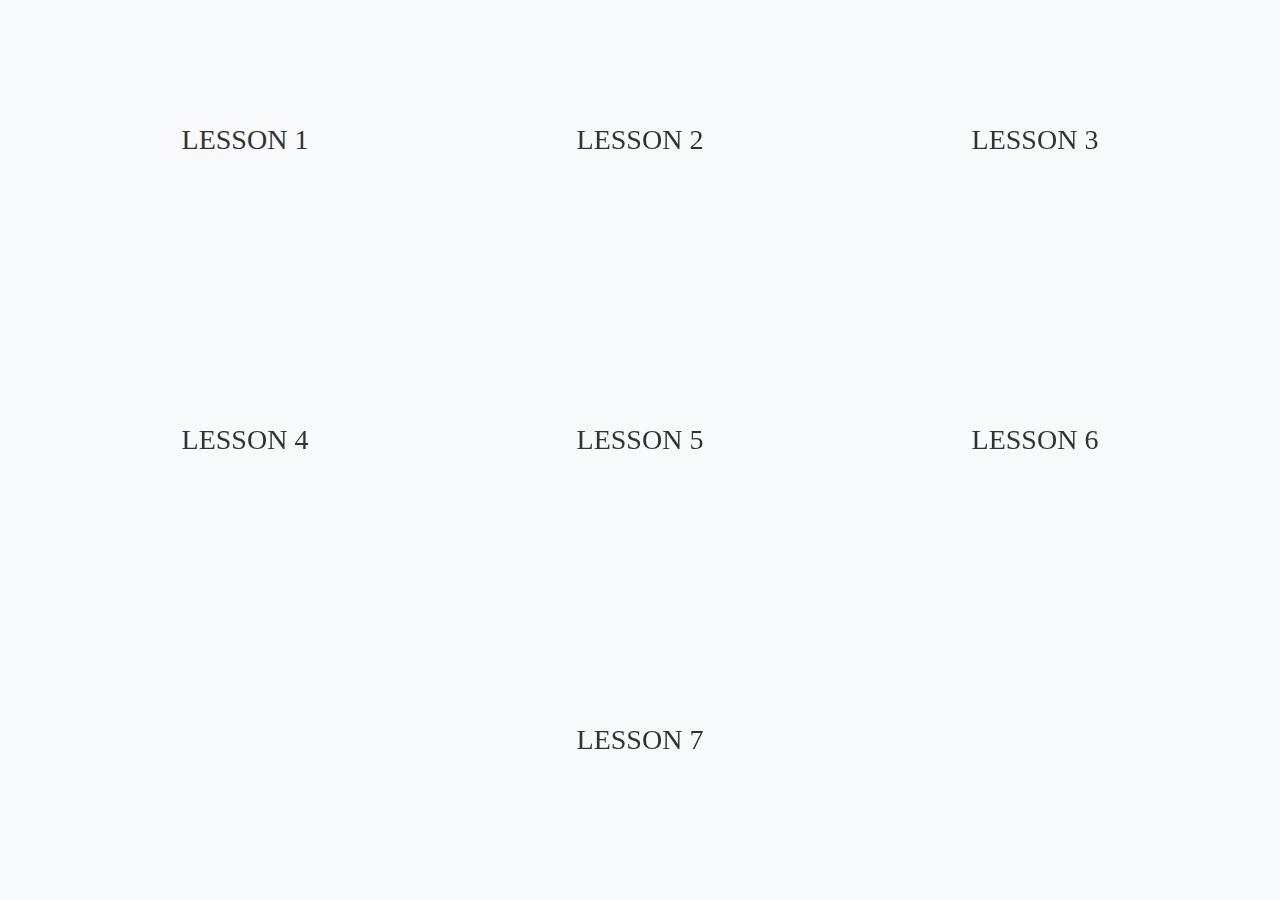
<file: index.html>
<!DOCTYPE html>
<html lang="en">
  <head>
    <meta charset="UTF-8" />
    <meta http-equiv="X-UA-Compatible" content="IE=edge" />
    <meta name="viewport" content="width=device-width, initial-scale=1.0" />
    <title>Advanced Javascript | Lab 1</title>
    <link rel="stylesheet" href="./assets/css/index.css" />
  </head>
  <body>
    <div class="button-wrapper">
      <a class="background-button" href="./view/lesson-1/" title="LESSON 1"></a>
    </div>
    <div class="button-wrapper">
      <a class="background-button" href="./view/lesson-2/" title="LESSON 2"></a>
    </div>
    <div class="button-wrapper">
      <a class="background-button" href="./view/lesson-3/" title="LESSON 3"></a>
    </div>
    <div class="button-wrapper">
      <a class="background-button" href="./view/lesson-4/" title="LESSON 4"></a>
    </div>
    <div class="button-wrapper">
      <a class="background-button" href="./view/lesson-5/" title="LESSON 5"></a>
    </div>
    <div class="button-wrapper">
      <a class="background-button" href="./view/lesson-6/" title="LESSON 6"></a>
    </div>
    <div class="button-wrapper">
      <a class="background-button" href="./view/lesson-7/" title="LESSON 7"></a>
    </div>
  </body>
</html>
</file>
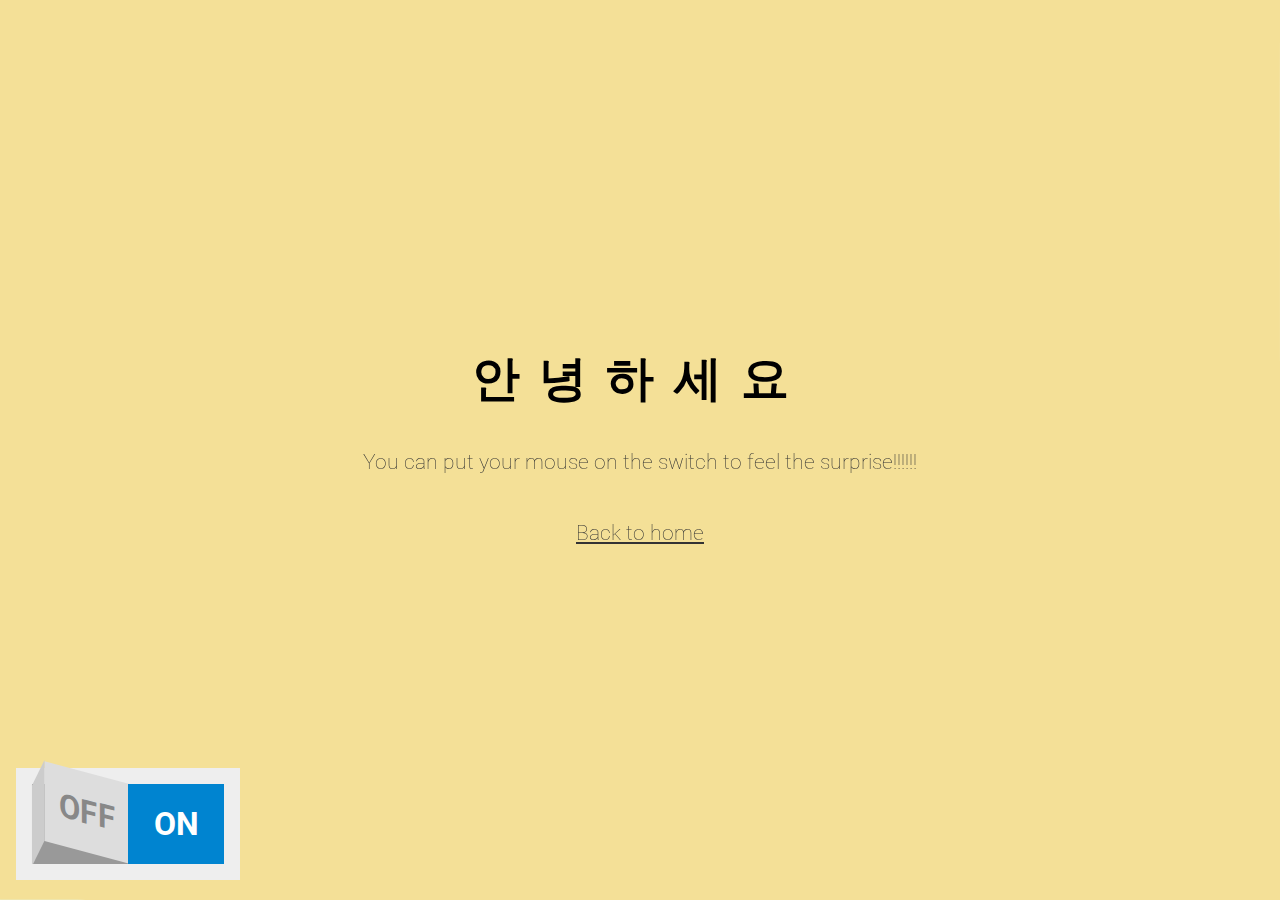
<file: view/lesson-1/index.html>
<!DOCTYPE html>
<html lang="en">
  <head>
    <meta charset="UTF-8" />
    <meta http-equiv="X-UA-Compatible" content="IE=edge" />
    <meta name="viewport" content="width=device-width, initial-scale=1.0" />
    <link rel="stylesheet" href="../../assets/css/style_1.css" />
    <title>Lab 1 | Lesson 1</title>
  </head>
  <body>
    <div id="bodymovin"></div>
    <div id="btn-on" name="btn-on">
      <label class="rocker">
        <input type="checkbox" />
        <span class="switch-right">Off</span>
        <span class="switch-left">On</span>
      </label>
    </div>
    <div class="modal">
      <div class="modal__content">
        <h1>안녕하세요</h1>
        <p>You can put your mouse on the switch to feel the surprise!!!!!!</p>
        <a href="../../">Back to home</a>
      </div>
    </div>
    <script src="../../assets/js/library/bodymovin.js"></script>
    <script src="../../assets/js/mainJS1.js"></script>
  </body>
</html>
</file>
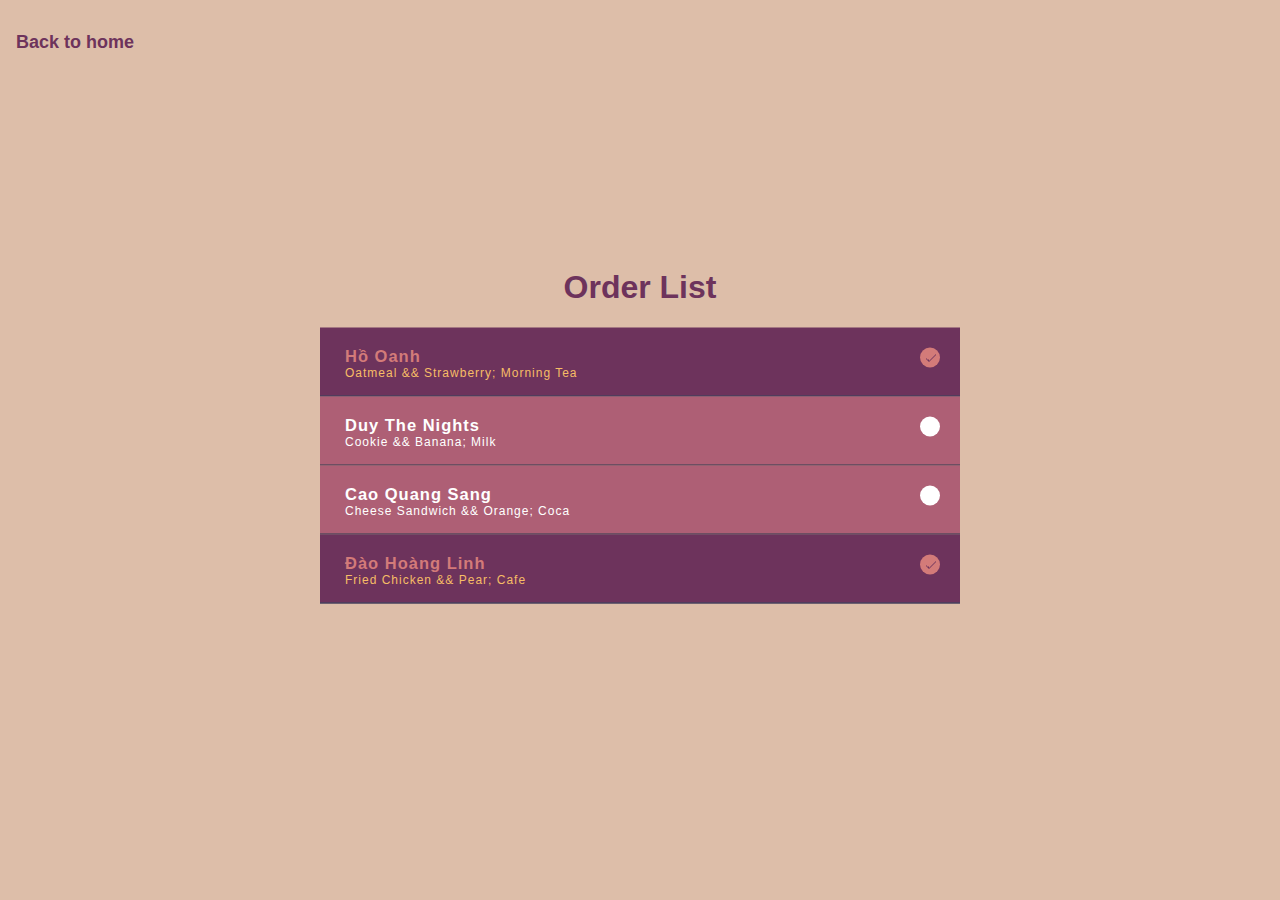
<file: view/lesson-3/index.html>
<!DOCTYPE html>
<html lang="en">
  <head>
    <meta charset="UTF-8" />
    <meta http-equiv="X-UA-Compatible" content="IE=edge" />
    <meta name="viewport" content="width=device-width, initial-scale=1.0" />
    <link rel="stylesheet" href="../../assets/css/style_3.css" />
    <title>Lab 1 | Lesson 3</title>
  </head>
  <body>
    <a class="back" href="../../">Back to home</a>
    <div class="tasks">
      <!-- title -->
      <h1>Order List</h1>
      
    </div>
    <script src="../../assets/js/mainJS3.js"></script>
  </body>
</html>
</file>
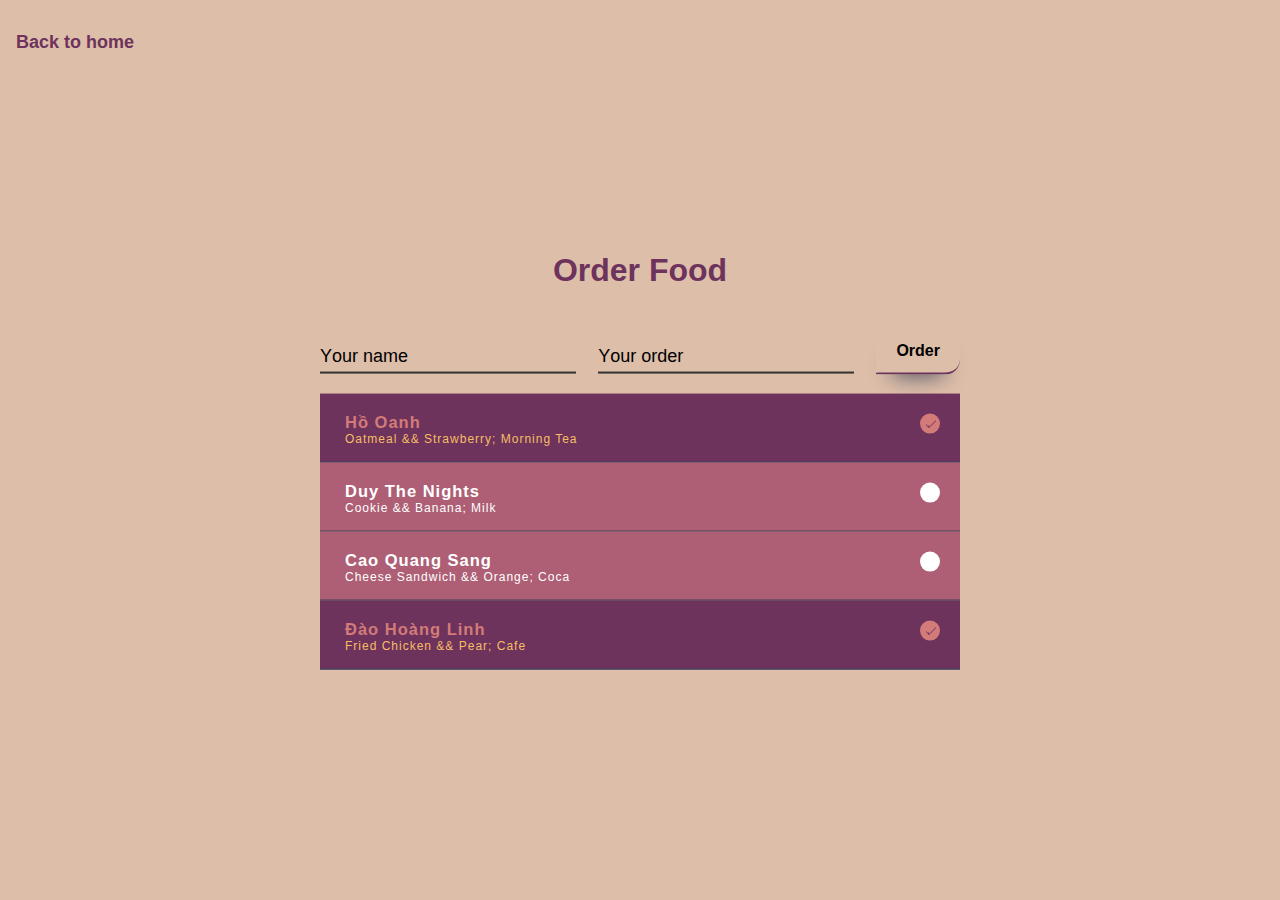
<file: view/lesson-4/index.html>
<!DOCTYPE html>
<html lang="en">
  <head>
    <meta charset="UTF-8" />
    <meta http-equiv="X-UA-Compatible" content="IE=edge" />
    <meta name="viewport" content="width=device-width, initial-scale=1.0" />
    <link rel="stylesheet" href="../../assets/css/style_4.css" />
    <title>Lab 1 | Lesson 4</title>
  </head>
  <body>
    <a class="back" href="../../">Back to home</a>
    <div class="tasks">
      <h1>Order Food</h1>
      <!-- title -->
      <div class="form">
        <div class="form-control">
          <input type="text" id="name" required autocomplete="off" />
          <label>Your name</label>
        </div>
        <div class="form-control">
          <input type="text" id="order" required autocomplete="off" />
          <label>Your order</label>
        </div>
        <button class="floating-btn" id="add">Order</button>
      </div>
      <div class="list-order"></div>
    </div>
    <script src="../../assets/js/mainJS4.js"></script>
  </body>
</html>
</file>
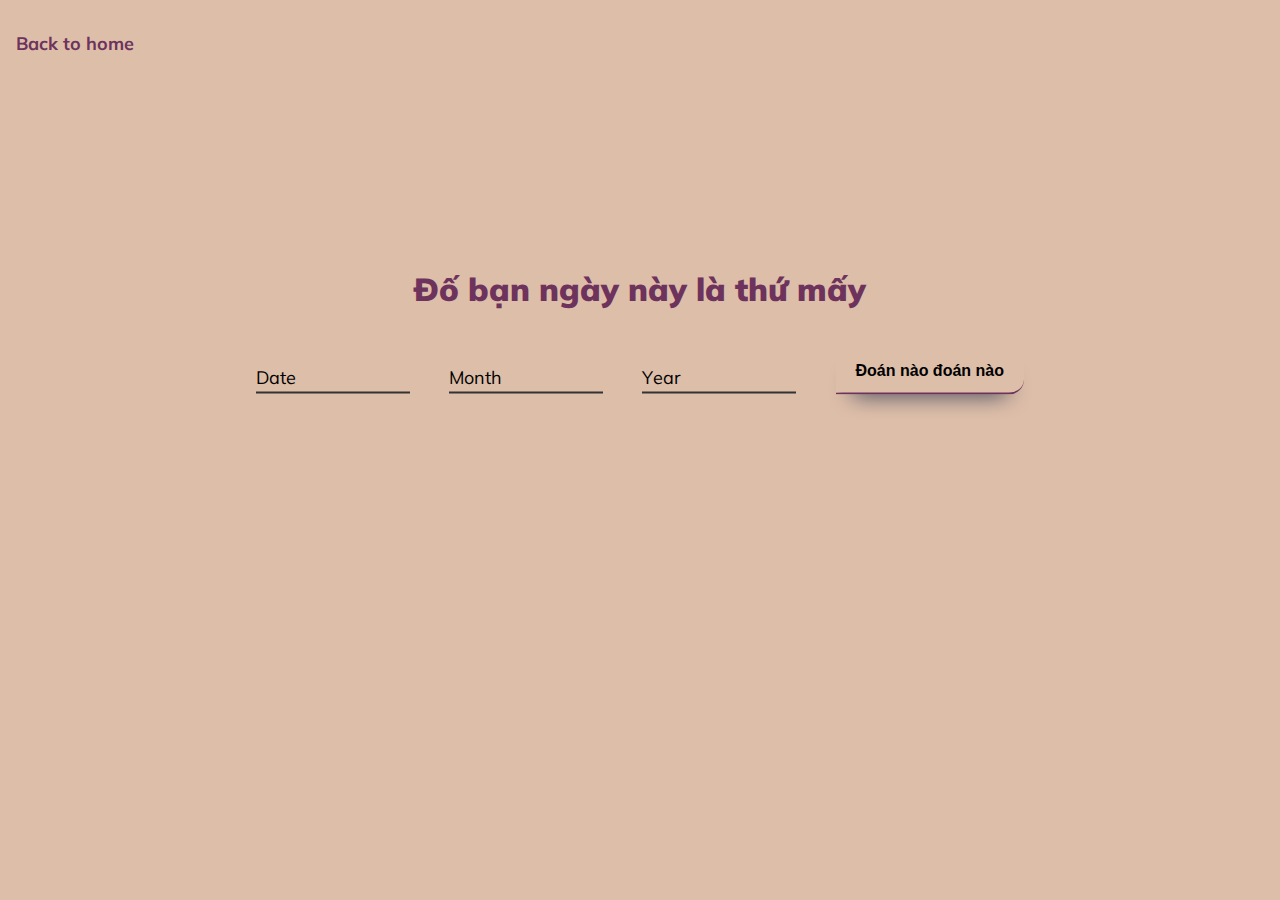
<file: view/lesson-6/index.html>
<!DOCTYPE html>
<html lang="vi">
  <head>
    <meta charset="UTF-8" />
    <meta http-equiv="X-UA-Compatible" content="IE=edge" />
    <meta name="viewport" content="width=device-width, initial-scale=1.0" />
    <link rel="stylesheet" href="../../assets/css/style_6.css" />
    <!-- <link rel="stylesheet" href="../../assets/css/style_3.css" /> -->
    <title>Lab 1 | Lesson 6</title>
  </head>
  <body>
    <a class="back" href="../../">Back to home</a>
    <div class="tasks">
      <h1>Đố bạn ngày này là thứ mấy</h1>
      <!-- title -->
      <div class="form">
        <div class="form-control">
          <input
            type="number"
            id="date"
            required
            maxlength="2"
            oninput="javascript: if (this.value.length > this.maxLength) this.value = this.value.slice(0, this.maxLength);"
          />
          <label>Date</label>
        </div>
        <div class="form-control">
          <input
            type="number"
            id="month"
            required
            maxlength="2"
            oninput="javascript: if (this.value.length > this.maxLength) this.value = this.value.slice(0, this.maxLength);"
          />
          <label>Month</label>
        </div>
        <div class="form-control">
          <input
            type="number"
            id="year"
            required
            maxlength="4"
            oninput="javascript: if (this.value.length > this.maxLength) this.value = this.value.slice(0, this.maxLength);"
          />
          <label>Year</label>
        </div>
        <button type="submit" class="floating-btn" id="submit">
          Đoán nào đoán nào
        </button>
      </div>
    </div>
    <script src="../../assets/js/mainJS6.js"></script>
  </body>
</html>
</file>
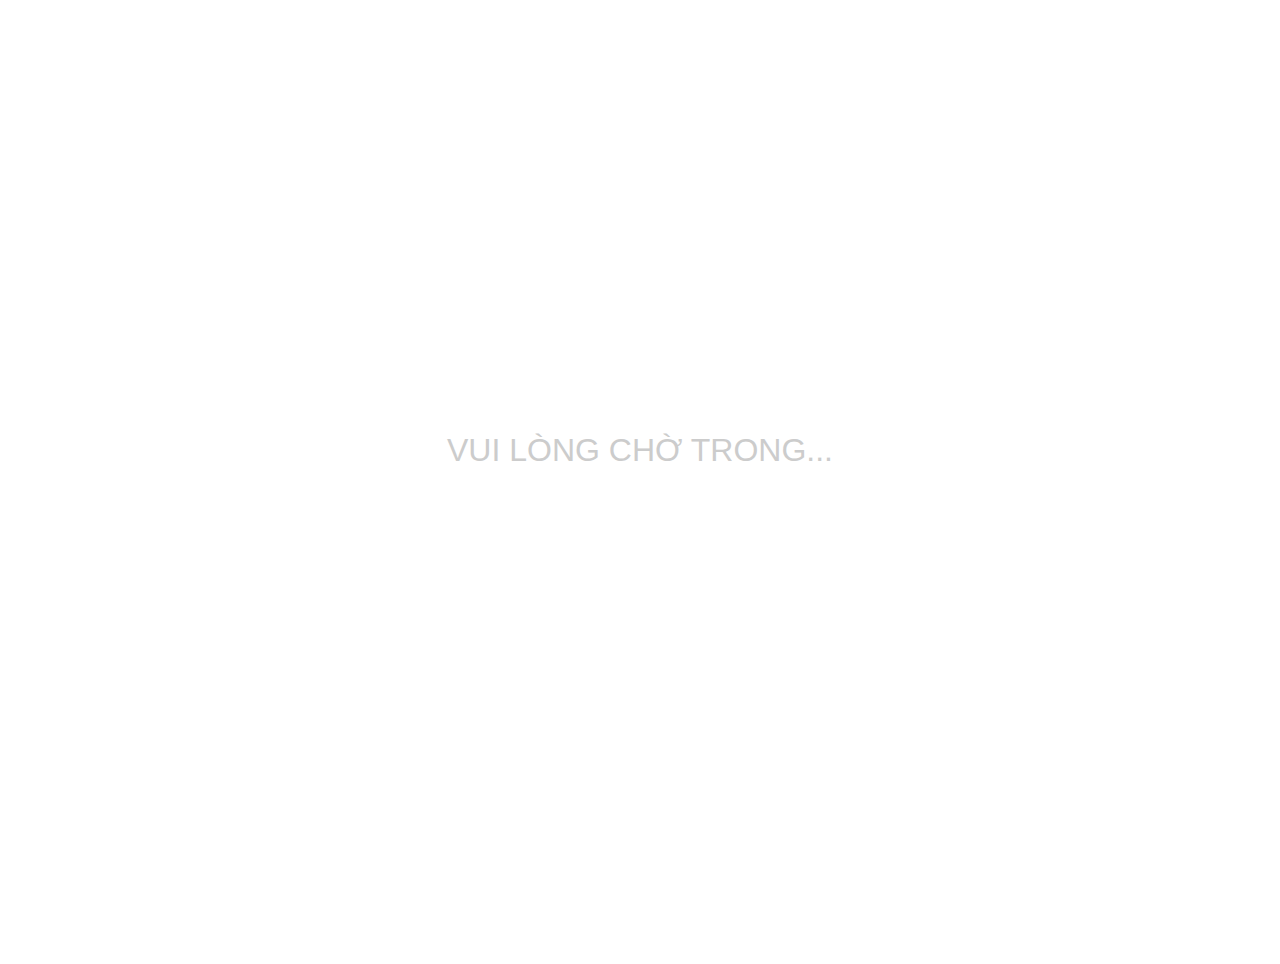
<file: view/lesson-7/index.html>
<!DOCTYPE html>
<html lang="en">
  <head>
    <meta charset="UTF-8" />
    <meta http-equiv="X-UA-Compatible" content="IE=edge" />
    <meta name="viewport" content="width=device-width, initial-scale=1.0" />
    <link rel="stylesheet" href="../../assets/css/style_7.css" />
    <title>Lab 1 | Lesson 7</title>
  </head>
  <body>
    <h1 class="title">Vui lòng chờ trong...</h1>
    <h1 id="time"></h1>
    <canvas id="canvas"></canvas>
    <script src="../../assets/js/mainJS7.js"></script>
  </body>
</html>
</file>
<file: assets/css/index.css>
* {
  margin: 0;
  padding: 0;
  box-sizing: border-box;
}
body {
  width: 100vw;
  height: 100vh;
  display: flex;
  justify-content: center;
  align-items: center;
  flex-wrap: wrap;
  text-align: center;
  background: #f8f9fa;
}
a {
  position: relative;
  width: 100%;
  padding-top: 25.92%;
  display: block;
  background-size: 100% 100%;
  font-family: "luckiest guy";
  font-size: 28px;
  margin-bottom: 20px;
  text-decoration: none;
  color: #333;
}
a.background-button {
  background-image: url(https://s3-us-west-2.amazonaws.com/s.cdpn.io/323909/yellow-shadow.png);
}
a.background-button:after {
  content: attr(title);
  width: 100%;
  height: 100%;
  position: absolute;
  top: 0;
  left: 0;
  display: block;
  background-image: url(https://s3-us-west-2.amazonaws.com/s.cdpn.io/323909/yellow-top.png);
  transition: all 0.3s;
  display: flex;
  justify-content: center;
  align-items: center;
}
a.background-button:hover:after {
  -webkit-transform: translate(2.5%, 10%);
  transform: translate(2.5%, 10%);
  text-shadow: 2px 2px 1px white;
  color: black;
}
.button-wrapper {
  width: 355px;
  display: inline-block;
  margin: 20px;
}
.button-wrapper:nth-child(2) a {
  -webkit-filter: hue-rotate(36deg);
  filter: hue-rotate(36deg);
}
.button-wrapper:nth-child(3) a {
  -webkit-filter: hue-rotate(72deg);
  filter: hue-rotate(72deg);
}
.button-wrapper:nth-child(4) {
  -webkit-filter: hue-rotate(108deg);
  filter: hue-rotate(108deg);
}
.button-wrapper:nth-child(5) {
  -webkit-filter: hue-rotate(144deg);
  filter: hue-rotate(144deg);
}
.button-wrapper:nth-child(6) {
  -webkit-filter: hue-rotate(180deg);
  filter: hue-rotate(180deg);
}
.button-wrapper:nth-child(7) {
  -webkit-filter: hue-rotate(288deg);
  filter: hue-rotate(288deg);
}
</file>
<file: assets/css/style_1.css>
@import url(https://fonts.googleapis.com/css?family=Roboto:100);
* {
  padding: 0;
  margin: 0;
  box-sizing: border-box;
}

html,
body {
  height: 100%;
}

body {
  background-color: #89e9c2;
  overflow: hidden;
  font-family: "Roboto", sans-serif;
  font-weight: 100;
}

#bodymovin {
  width: 100%;
  height: 100%;
  display: block;
  overflow: hidden;
  transform: translate3d(0, 0, 0);
  text-align: center;
  opacity: 1;
}

#btn-on {
  transition: opacity 0.4s ease 0.1s, color 0.2s, transform 0.2s;
  opacity: 1;
  border: none;
  background: none;
  position: fixed;
  bottom: 1em;
  left: 1em;
  cursor: pointer;
  z-index: 1;
}

#btn-on:focus {
  outline: none;
  transform: scale(1.1);
}

.modal {
  position: absolute;
  top: 0;
  left: 0;
  width: 100%;
  height: 100%;
  display: flex;
  justify-content: center;
  align-items: center;
  flex-direction: column;
}
.modal__content {
  opacity: 1;
  transform: scale(1) translate3D(0, 0, 0);
  transition: opacity 0.2s, transform 0.8s cubic-bezier(0.09, 0.52, 0.25, 1);
  text-align: center;
  display: flex;
  align-items: center;
  flex-direction: column;
  padding: 1em;
}
.modal h1 {
  text-transform: uppercase;
  letter-spacing: 0.4em;
  font-size: 3em;
}
.modal p,
.modal a {
  margin-top: 2rem;
  max-width: 30em;
  line-height: 1.9;
  font-size: 1.3em;

  color: #333;
}

/* Switch starts here */
.rocker {
  display: inline-block;
  position: relative;

  font-size: 2em;
  font-weight: bold;
  text-align: center;
  text-transform: uppercase;
  color: #888;
  width: 7em;
  height: 4em;
  overflow: hidden;
  border-bottom: 0.5em solid #eee;
}

.rocker::before {
  content: "";
  position: absolute;
  top: 0.5em;
  left: 0;
  right: 0;
  bottom: 0;
  background-color: #999;
  border: 0.5em solid #eee;
  border-bottom: 0;
}

.rocker input {
  opacity: 0;
  width: 0;
  height: 0;
}

.switch-right,
.switch-left {
  cursor: pointer;
  position: absolute;
  display: flex;
  align-items: center;
  justify-content: center;
  height: 2.5em;
  width: 3em;
  transition: 0.2s;
}

.switch-right {
  height: 2.4em;
  width: 2.75em;
  left: 0.85em;
  bottom: 0.4em;
  background-color: #ddd;
  transform: rotate(15deg) skewX(15deg);
}

.switch-left {
  right: 0.5em;
  bottom: 0;
  background-color: #0084d0;
  color: #fff;
}

.switch-right::before,
.switch-left::before {
  content: "";
  position: absolute;
  width: 0.4em;
  height: 2.45em;
  bottom: -0.45em;
  background-color: #ccc;
  transform: skewY(-65deg);
}

.switch-right::before {
  left: -0.4em;
}

.switch-left::before {
  right: -0.375em;
  background-color: transparent;
  transform: skewY(65deg);
}

input.on + .switch-right {
  background-color: #bd5757;
  color: #fff;
  bottom: 0px;
  left: 0.5em;
  height: 2.5em;
  width: 3em;
  transform: rotate(0deg) skewX(0deg);
}

input.on + .switch-right::before {
  background-color: transparent;
  width: 3.0833em;
}

input.on + .switch-right + .switch-left {
  background-color: #ddd;
  color: #888;
  bottom: 0.4em;
  right: 0.8em;
  height: 2.4em;
  width: 2.75em;
  transform: rotate(-15deg) skewX(-15deg);
}

input.on + .switch-right + .switch-left::before {
  background-color: #ccc;
}

input.on + .switch-right {
  color: #333;
}

input.on + .switch-right {
  color: #fff;
}

input.on + .switch-right + .switch-left {
  color: #fff;
}

input.on + .switch-right + .switch-left {
  color: #333;
}

.modal__content.on {
  opacity: 0;
  transform: scale(0.8) translate3D(0, -20px, 0);
}
</file>
<file: assets/css/style_6.css>
@import url("https://fonts.googleapis.com/css2?family=Mulish:wght@300;400;600;700&display=swap");
html,
body {
  margin: 0;
  padding: 0;
  border: 0;
  font-size: 100%;
}
/* body */
body {
  height: 100vh;
  background: #ddbea9;
  /* background: linear-gradient(130deg, #c9ffbf, #ffafbd); */
  font-family: "Mulish", sans-serif;
}
/* title */
h1 {
  color: #6d335c;
  text-align: center;
  font-size: 32px;
  font-weight: 900;
}

input[type="number"] {
  -moz-appearance: textfield;
}

input::-webkit-outer-spin-button,
input::-webkit-inner-spin-button {
  -webkit-appearance: none;
}

/* tasks */
.tasks {
  width: 60%;
  min-height: 405px;
  position: absolute;
  top: 50%;
  left: 50%;
  transform: translate(-50%, -50%);
}
.list-order > input[type="checkbox"] {
  display: none;
}
.list-order > label {
  background: #ae5f75;
  height: 69px;
  width: 100%;
  display: block;
  border-bottom: 1px solid #2c3e50;
  color: #fff;
  text-transform: capitalize;
  font-weight: 900;
  font-size: 11px;
  letter-spacing: 1px;
  text-indent: 20px;
  cursor: pointer;
  transition: all 0.7s ease;
  position: relative;
  padding: 5px;
  box-sizing: border-box;
  -moz-box-sizing: border-box;
  -webkit-box-sizing: border-box;
}
.list-order > label h2 span {
  display: block;
  font-size: 12px;
  text-transform: capitalize;
  font-weight: normal;
  color: #fff;
}
.list-order > label:before {
  content: "";
  width: 20px;
  height: 20px;
  background: #fff;
  display: block;
  position: absolute;
  border-radius: 100%;
  right: 20px;
  top: 30%;
  transition: border 0.7s ease;
}
#label-1:checked ~ label[for="label-1"],
#label-2:checked ~ label[for="label-2"],
#label-3:checked ~ label[for="label-3"],
#label-4:checked ~ label[for="label-4"],
#label-5:checked ~ label[for="label-5"] {
  background: #6d335c;
  border-bottom: 1px solid #34495e;
  color: #d37b79;
}
#label-1:checked ~ label[for="label-1"] h2 span,
#label-2:checked ~ label[for="label-2"] h2 span,
#label-3:checked ~ label[for="label-3"] h2 span,
#label-4:checked ~ label[for="label-4"] h2 span,
#label-5:checked ~ label[for="label-5"] h2 span {
  color: #f6bd66;
}
#label-1:checked ~ label[for="label-1"]:before,
#label-2:checked ~ label[for="label-2"]:before,
#label-3:checked ~ label[for="label-3"]:before,
#label-4:checked ~ label[for="label-4"]:before,
#label-5:checked ~ label[for="label-5"]:before {
  background: url("../../assets/img/stick.png") no-repeat center center;
}

.back {
  display: inline-block;
  margin-left: 1rem;
  margin-top: 2rem;
  text-decoration: none;
  font-size: 18px;
  font-weight: bold;
  color: #6d335c;
  transition: all 0.3s;
}

.back:hover {
  color: #d37b79;
}

.form {
  display: flex;
  justify-content: space-between;
  align-items: center;
}
.form-control {
  position: relative;
  margin: 20px 0;
  width: 20%;
}

.form-control input {
  border: 0;
  border-bottom: 2px solid #333;
  padding: 10px 0;
  display: block;
  font-size: 18px;
  width: 100%;
  transition: 0.1s ease-in;
  background: #ddbea9;
  text-transform: capitalize;
}

.form-control input:focus,
.form-control input:valid {
  border-bottom-color: #6d335c;
  outline: none;
}

.form-control input:focus + label span,
.form-control input:valid + label span {
  color: #6d335c;
  transform: translateY(-30px);
}

.form-control label {
  position: absolute;
  top: 15px;
  left: 0;
  pointer-events: none;
}

.form-control label span {
  display: inline-block;
  font-size: 18px;
  min-width: 5px;
  transition: 0.3s cubic-bezier(0.68, -0.55, 0.265, 1.55);
}

.floating-btn {
  background-color: #ddbea9;
  border: none;
  border-bottom: 2px solid #6d335c;
  box-shadow: 0 16px 22px -17px #03153b;
  cursor: pointer;
  font-size: 16px;
  line-height: 20px;
  padding: 12px 20px;

  font-weight: bold;
  outline: none;
  border-radius: 15px 0 15px 0;
}

.floating-btn:hover {
  background-color: rgba(0, 0, 0, 0.05);
  color: #6d335c;
}
</file>
<file: assets/css/style_7.css>
body {
  margin: 0;
  width: 100vw;
  height: 100vh;
  overflow: hidden;
  position: relative;
}

canvas {
  position: absolute;
  bottom: 0;
  left: 0;
  width: 100%;
  pointer-events: none;
}

.title {
  position: absolute;
  margin: 0;
  width: 100vw;
  height: 100vh;

  font-family: "Helvetica";
  line-height: 100vh;
  text-transform: uppercase;
  font-weight: lighter;
  color: #ccc;
  text-align: center;
}

#time {
  position: absolute;
  margin-top: 4rem;
  width: 100vw;
  height: 100vh;

  font-family: "Helvetica";
  font-size: 80px;
  line-height: 100vh;
  text-transform: uppercase;
  font-weight: lighter;
  color: #ccc;
  text-align: center;
}
</file>
<file: assets/css/style_3.css>
/* tiny reset */
html,
body {
  margin: 0;
  padding: 0;
  border: 0;
  font-size: 100%;
}
/* body */
body {
  height: 100vh;
  background: #ddbea9;
  /* background: linear-gradient(130deg, #c9ffbf, #ffafbd); */
  font-family: sans-serif;
}
/* title */
h1 {
  color: #6d335c;
  text-align: center;
  font-size: 32px;
  font-weight: 900;
}
/* tasks */
.tasks {
  width: 50%;
  min-height: 405px;
  position: absolute;
  top: 50%;
  left: 50%;
  transform: translate(-50%, -50%);
}
.tasks > input[type="checkbox"] {
  display: none;
}
.tasks > label {
  background: #ae5f75;
  height: 69px;
  width: 100%;
  display: block;
  border-bottom: 1px solid #2c3e50;
  color: #fff;
  text-transform: capitalize;
  font-weight: 900;
  font-size: 11px;
  letter-spacing: 1px;
  text-indent: 20px;
  cursor: pointer;
  transition: all 0.7s ease;
  position: relative;
  padding: 5px;
  box-sizing: border-box;
  -moz-box-sizing: border-box;
  -webkit-box-sizing: border-box;
}
.tasks > label h2 span {
  display: block;
  font-size: 12px;
  text-transform: capitalize;
  font-weight: normal;
  color: #fff;
}
.tasks > label:before {
  content: "";
  width: 20px;
  height: 20px;
  background: #fff;
  display: block;
  position: absolute;
  border-radius: 100%;
  right: 20px;
  top: 30%;
  transition: border 0.7s ease;
}
#label-1:checked ~ label[for="label-1"],
#label-2:checked ~ label[for="label-2"],
#label-3:checked ~ label[for="label-3"],
#label-4:checked ~ label[for="label-4"],
#label-5:checked ~ label[for="label-5"] {
  background: #6d335c;
  border-bottom: 1px solid #34495e;
  color: #d37b79;
}
#label-1:checked ~ label[for="label-1"] h2 span,
#label-2:checked ~ label[for="label-2"] h2 span,
#label-3:checked ~ label[for="label-3"] h2 span,
#label-4:checked ~ label[for="label-4"] h2 span,
#label-5:checked ~ label[for="label-5"] h2 span {
  color: #f6bd66;
}
#label-1:checked ~ label[for="label-1"]:before,
#label-2:checked ~ label[for="label-2"]:before,
#label-3:checked ~ label[for="label-3"]:before,
#label-4:checked ~ label[for="label-4"]:before,
#label-5:checked ~ label[for="label-5"]:before {
  background: url("../../assets/img/stick.png") no-repeat center center;
}

.back {
  display: inline-block;
  margin-left: 1rem;
  margin-top: 2rem;
  text-decoration: none;
  font-size: 18px;
  font-weight: bold;
  color: #6d335c;
  transition: all 0.3s;
}

.back:hover {
  color: #d37b79;
}
</file>
<file: assets/css/style_4.css>
/* tiny reset */
/* tiny reset */
html,
body {
  margin: 0;
  padding: 0;
  border: 0;
  font-size: 100%;
}
/* body */
body {
  height: 100vh;
  background: #ddbea9;
  /* background: linear-gradient(130deg, #c9ffbf, #ffafbd); */
  font-family: sans-serif;
}
/* title */
h1 {
  color: #6d335c;
  text-align: center;
  font-size: 32px;
  font-weight: 900;
}
/* tasks */
.tasks {
  width: 50%;
  min-height: 405px;
  position: absolute;
  top: 50%;
  left: 50%;
  transform: translate(-50%, -50%);
}
.list-order > input[type="checkbox"] {
  display: none;
}
.list-order > label {
  background: #ae5f75;
  height: 69px;
  width: 100%;
  display: block;
  border-bottom: 1px solid #2c3e50;
  color: #fff;
  text-transform: capitalize;
  font-weight: 900;
  font-size: 11px;
  letter-spacing: 1px;
  text-indent: 20px;
  cursor: pointer;
  transition: all 0.7s ease;
  position: relative;
  padding: 5px;
  box-sizing: border-box;
  -moz-box-sizing: border-box;
  -webkit-box-sizing: border-box;
}
.list-order > label h2 span {
  display: block;
  font-size: 12px;
  text-transform: capitalize;
  font-weight: normal;
  color: #fff;
}
.list-order > label:before {
  content: "";
  width: 20px;
  height: 20px;
  background: #fff;
  display: block;
  position: absolute;
  border-radius: 100%;
  right: 20px;
  top: 30%;
  transition: border 0.7s ease;
}
#label-1:checked ~ label[for="label-1"],
#label-2:checked ~ label[for="label-2"],
#label-3:checked ~ label[for="label-3"],
#label-4:checked ~ label[for="label-4"],
#label-5:checked ~ label[for="label-5"] {
  background: #6d335c;
  border-bottom: 1px solid #34495e;
  color: #d37b79;
}
#label-1:checked ~ label[for="label-1"] h2 span,
#label-2:checked ~ label[for="label-2"] h2 span,
#label-3:checked ~ label[for="label-3"] h2 span,
#label-4:checked ~ label[for="label-4"] h2 span,
#label-5:checked ~ label[for="label-5"] h2 span {
  color: #f6bd66;
}
#label-1:checked ~ label[for="label-1"]:before,
#label-2:checked ~ label[for="label-2"]:before,
#label-3:checked ~ label[for="label-3"]:before,
#label-4:checked ~ label[for="label-4"]:before,
#label-5:checked ~ label[for="label-5"]:before {
  background: url("../../assets/img/stick.png") no-repeat center center;
}

.back {
  display: inline-block;
  margin-left: 1rem;
  margin-top: 2rem;
  text-decoration: none;
  font-size: 18px;
  font-weight: bold;
  color: #6d335c;
  transition: all 0.3s;
}

.back:hover {
  color: #d37b79;
}


.form {
  display: flex;
  justify-content: space-between;
  align-items: center;
}
.form-control {
  position: relative;
  margin: 20px 0;
  width: 40%;
}

.form-control input {
  border: 0;
  border-bottom: 2px solid #333;
  padding: 10px 0;
  display: block;
  font-size: 18px;
  font-family: "Muli", sans-serif;
  width: 100%;
  transition: 0.1s ease-in;
  background: #ddbea9;
  text-transform: capitalize;
}

.form-control input:focus,
.form-control input:valid {
  border-bottom-color: #6d335c;
  outline: none;
}

.form-control input:focus + label span,
.form-control input:valid + label span {
  color: #6d335c;
  transform: translateY(-30px);
}

.form-control label {
  position: absolute;
  top: 15px;
  left: 0;
  pointer-events: none;
}

.form-control label span {
  display: inline-block;
  font-size: 18px;
  min-width: 5px;
  transition: 0.3s cubic-bezier(0.68, -0.55, 0.265, 1.55);
}

.floating-btn {
  background-color: #ddbea9;
  border: none;
  border-bottom: 2px solid #6d335c;
  box-shadow: 0 16px 22px -17px #03153b;
  cursor: pointer;
  font-size: 16px;
  line-height: 20px;
  padding: 12px 20px;

  font-weight: bold;
  outline: none;
  border-radius: 15px 0 15px 0;
}

.floating-btn:hover {
  background-color: rgba(0, 0, 0, 0.05);
  color: #6d335c;
}
</file>
